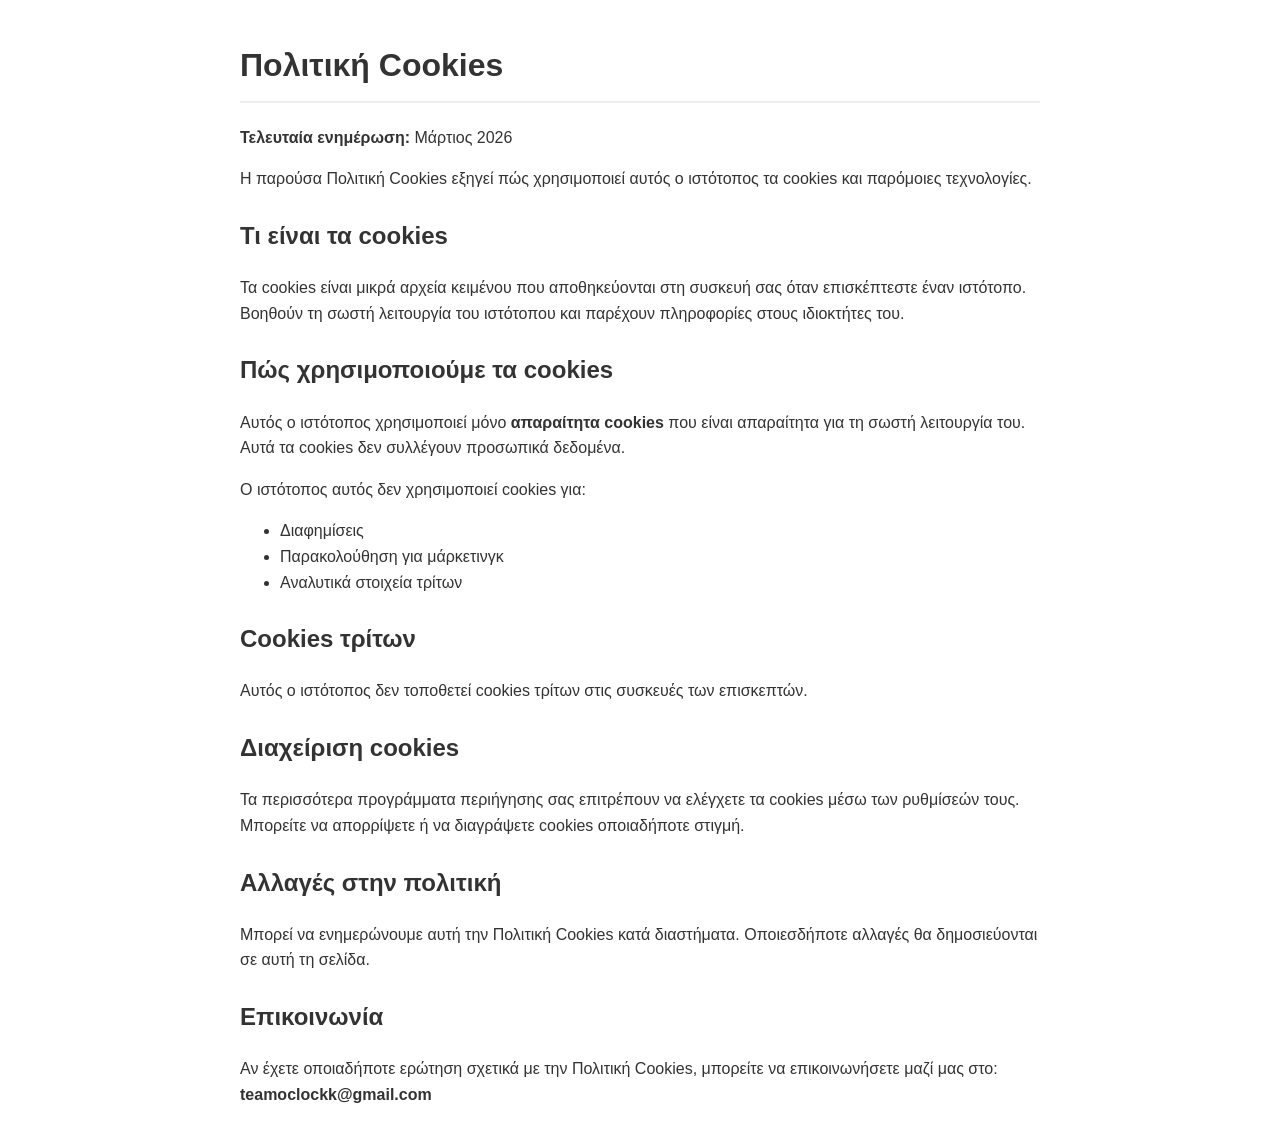
<file: cookie.policy.html>
<!DOCTYPE html>
<html lang="el">
<head>
<meta charset="UTF-8">
<meta name="viewport" content="width=device-width, initial-scale=1.0">
<title>Πολιτική Cookies</title>

<style>
body{
    font-family: Arial, sans-serif;
    max-width: 800px;
    margin: 40px auto;
    line-height: 1.6;
    color: #333;
}
h1{
    border-bottom: 2px solid #eee;
    padding-bottom: 10px;
}
h2{
    margin-top: 25px;
}
</style>

</head>

<body>

<h1>Πολιτική Cookies</h1>
<p><strong>Τελευταία ενημέρωση:</strong> Μάρτιος 2026</p>

<p>Η παρούσα Πολιτική Cookies εξηγεί πώς χρησιμοποιεί αυτός ο ιστότοπος τα cookies και παρόμοιες τεχνολογίες.</p>

<h2>Τι είναι τα cookies</h2>
<p>
Τα cookies είναι μικρά αρχεία κειμένου που αποθηκεύονται στη συσκευή σας όταν επισκέπτεστε έναν ιστότοπο. 
Βοηθούν τη σωστή λειτουργία του ιστότοπου και παρέχουν πληροφορίες στους ιδιοκτήτες του.
</p>

<h2>Πώς χρησιμοποιούμε τα cookies</h2>
<p>
Αυτός ο ιστότοπος χρησιμοποιεί μόνο <strong>απαραίτητα cookies</strong> που είναι απαραίτητα για τη σωστή λειτουργία του. 
Αυτά τα cookies δεν συλλέγουν προσωπικά δεδομένα.
</p>

<p>Ο ιστότοπος αυτός δεν χρησιμοποιεί cookies για:</p>
<ul>
<li>Διαφημίσεις</li>
<li>Παρακολούθηση για μάρκετινγκ</li>
<li>Αναλυτικά στοιχεία τρίτων</li>
</ul>

<h2>Cookies τρίτων</h2>
<p>
Αυτός ο ιστότοπος δεν τοποθετεί cookies τρίτων στις συσκευές των επισκεπτών.
</p>

<h2>Διαχείριση cookies</h2>
<p>
Τα περισσότερα προγράμματα περιήγησης σας επιτρέπουν να ελέγχετε τα cookies μέσω των ρυθμίσεών τους. 
Μπορείτε να απορρίψετε ή να διαγράψετε cookies οποιαδήποτε στιγμή.
</p>

<h2>Αλλαγές στην πολιτική</h2>
<p>
Μπορεί να ενημερώνουμε αυτή την Πολιτική Cookies κατά διαστήματα. 
Οποιεσδήποτε αλλαγές θα δημοσιεύονται σε αυτή τη σελίδα.
</p>

<h2>Επικοινωνία</h2>
<p>
Αν έχετε οποιαδήποτε ερώτηση σχετικά με την Πολιτική Cookies, μπορείτε να επικοινωνήσετε μαζί μας στο:
<br>
<strong>teamoclockk@gmail.com</strong>
</p>

</body>
</html>
</file>
